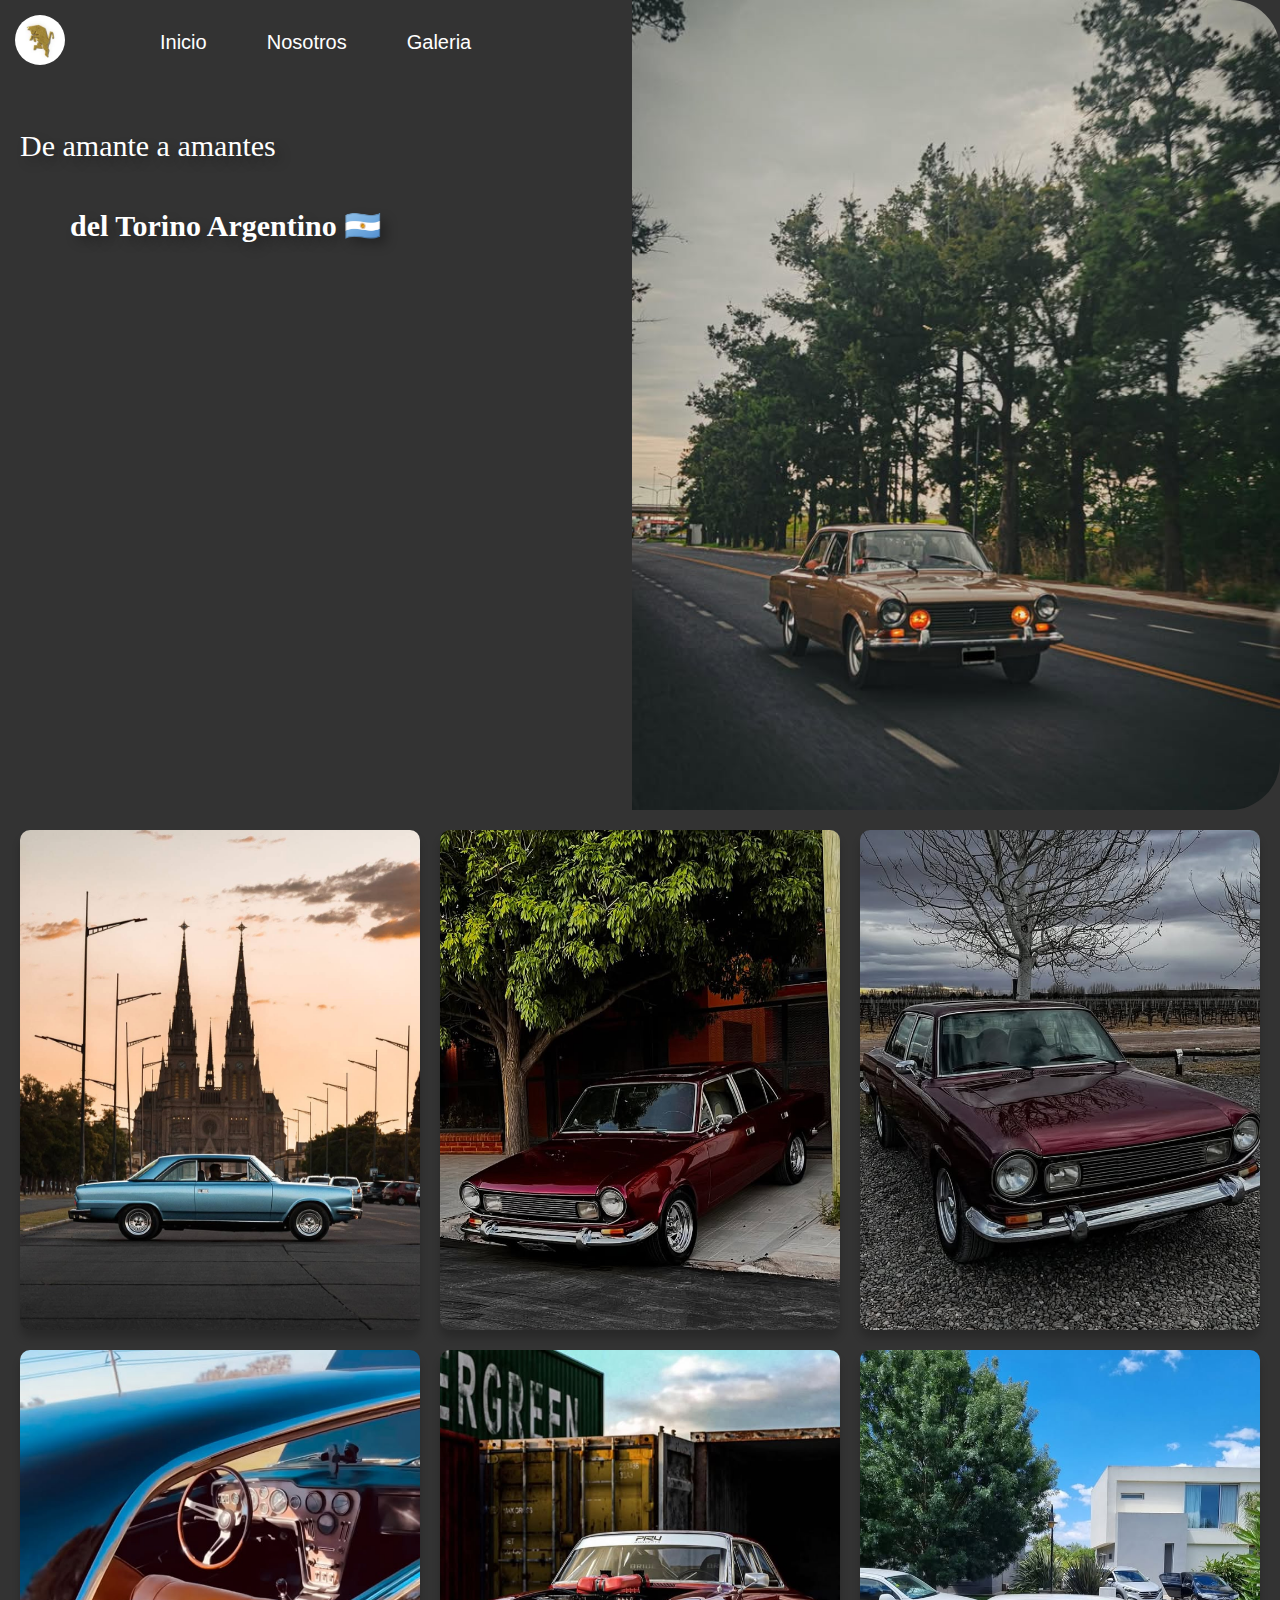
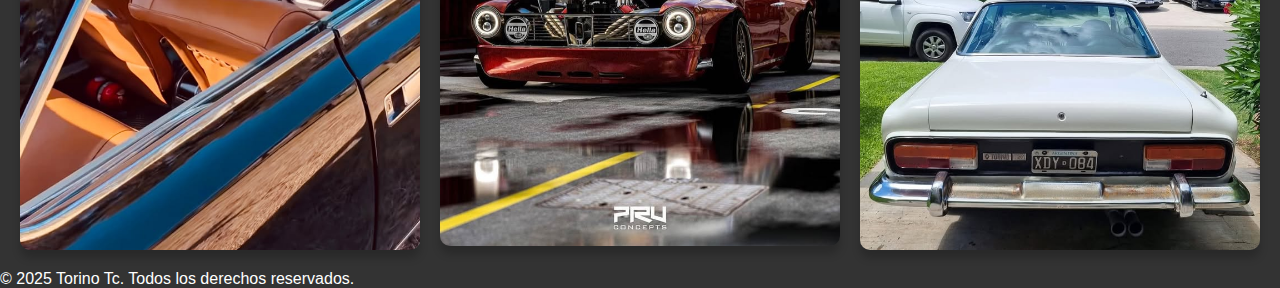
<file: index.html>
<!DOCTYPE html>
<html lang="en">
<head>
    <meta charset="UTF-8">
    <meta name="viewport" content="width=device-width, initial-scale=1.0">
    <title>Pagina de Ventas Torino TC</title>
    <link rel="stylesheet" href="./css/style.css">
</head>
<body class="body-index">
    <header class="index-header">

        <nav id="menu" >
           
            <ul>
                <a href="#home"><img src="./assets/img/torino-logo-img.jpg" alt="torino imagen"></a>
                
                <div>

                    <li><a href="#inicio">Inicio</a></li>
                    <li><a href="./assets/pages/nosotros.html">Nosotros</a></li>
                    <li><a href="./assets/pages/galeria.html">Galeria</a></li>
                </div>
            </ul>
            <h1 id="texto1">De amante a amantes</h1>
            <h1 id="texto2">del Torino Argentino 🇦🇷</h1>
        </nav>
    </header>
    <main class="main-index">
        <div class="grid-container">
            <img src="./assets/img/torinobg1.jpg" alt="img 1">
            <img src="./assets/img/torinobg2.jpg" alt="img 2">
            <img src="./assets/img/torinobg3.jpg" alt="img 3">
            <img src="./assets/img/torinobg4.jpg" alt="img 4">
            <img src="./assets/img/torinobg5.jpg" alt="img 5">
            <img src="./assets/img/torinobg7.jpg" alt="img 5">
        </div>
        

    </main>

    <footer class="index-footer">
        <p>&copy; 2025 Torino Tc. Todos los derechos reservados.</p>
    </footer>
</body>
</html>
</file>
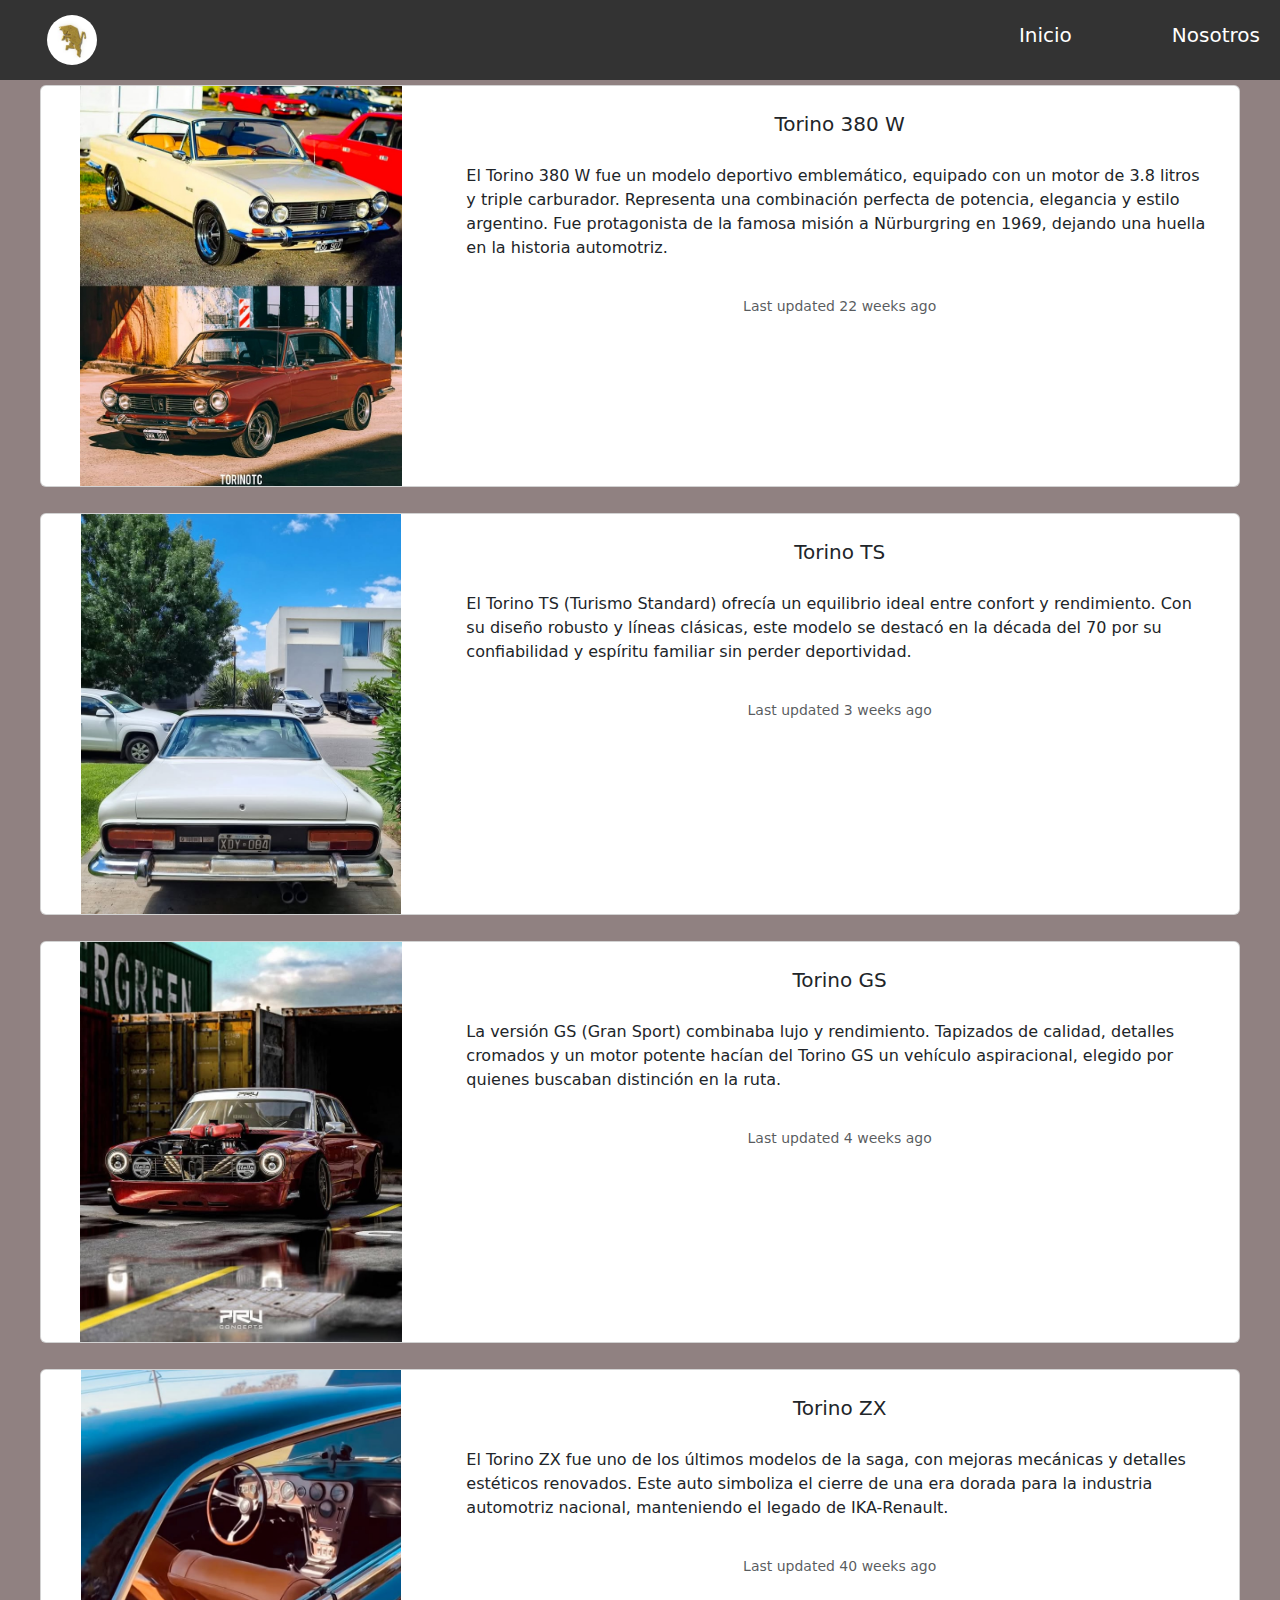
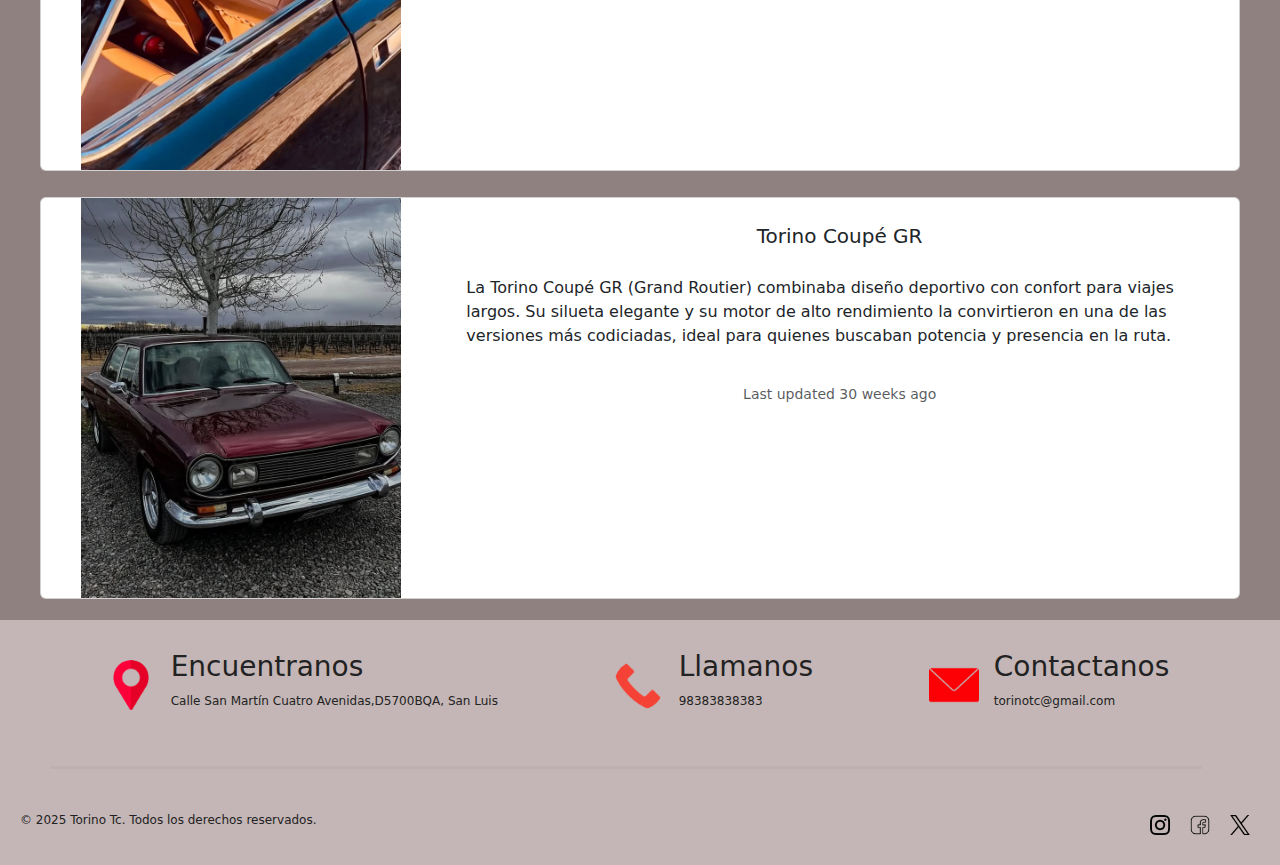
<file: pages/curiosidades.html>
<!DOCTYPE html>
<html lang="en">
<head>
    <meta charset="UTF-8">
    <meta name="viewport" content="width=device-width, initial-scale=1.0">
    <title>Galeria Torino</title>
    <link rel="stylesheet" href="../style.css">
    <link href="https://cdn.jsdelivr.net/npm/bootstrap@5.3.0/dist/css/bootstrap.min.css" rel="stylesheet">

</head>
<body>
    <header class="galeria-header">

        <nav id="menu" >
           
            <ul>
                <li><a href="../index.html"><img src="../assets/img/torino-logo-img.jpg" alt="torino logo imagen"></a></li>
                
                
                <li class="grupo-menu">
                    <ul>
                        <li><a href="../index.html">Inicio</a></li>
                        <li><a href="./nosotros.html">Nosotros</a></li>
                        
                    </ul>
                </li>
                
                
            </ul>

        </nav>
    </header>
    <main class="main-galeria">

        <section class="contenedor-galeria">
            <div class="card mb-3" >
                <div class="row g-0">
                    <div class="col-md-4">
                        <img src="../assets/img/torinobg8.jpg" alt="torinos blanco y bordo">
                    </div>
                    <div class="col-md-8">
                        <div class="card-body">
                            <h5 class="card-title">Torino 380 W</h5>
                            <p class="card-text">El Torino 380 W fue un modelo deportivo emblemático, equipado con un motor de 3.8 litros y triple carburador. Representa una combinación perfecta de potencia, elegancia y estilo argentino. 
                                                Fue protagonista de la famosa misión a Nürburgring en 1969, dejando una huella en la historia automotriz.</p>
                            <p class="card-text"><small class="text-body-secondary">Last updated 22 weeks ago</small></p>
                        </div>
                    </div>
                </div>
            </div>
        </section>

        <section class="contenedor-galeria">
            <div class="card mb-3" >
                <div class="row g-0">
                    <div class="col-md-4">
                        <img src="../assets/img/torinobg7.jpg" alt="torinos blanco y bordo">
                    </div>
                    <div class="col-md-8">
                        <div class="card-body">
                            <h5 class="card-title">Torino TS</h5>
                            <p class="card-text">El Torino TS (Turismo Standard) ofrecía un equilibrio ideal entre confort y rendimiento. Con su diseño robusto y líneas clásicas,
                                                este modelo se destacó en la década del 70 por su confiabilidad y espíritu familiar sin perder deportividad.</p>
                            <p class="card-text"><small class="text-body-secondary">Last updated 3 weeks ago</small></p>
                        </div>
                    </div>
                </div>
            </div>
        </section>

        <section class="contenedor-galeria">
            <div class="card mb-3" >
                <div class="row g-0">
                    <div class="col-md-4">
                        <img src="../assets/img/torinobg5.jpg" alt="torinos blanco y bordo">
                    </div>
                    <div class="col-md-8">
                        <div class="card-body">
                            <h5 class="card-title">Torino GS</h5>
                            <p class="card-text">La versión GS (Gran Sport) combinaba lujo y rendimiento. Tapizados de calidad,
                                                detalles cromados y un motor potente hacían del Torino GS un vehículo aspiracional, elegido por quienes buscaban distinción en la ruta.</p>
                            <p class="card-text"><small class="text-body-secondary">Last updated 4 weeks ago</small></p>
                        </div>
                    </div>
                </div>
            </div>
        </section>

        <section class="contenedor-galeria">
            <div class="card mb-3" >
                <div class="row g-0">
                    <div class="col-md-4">
                        <img src="../assets/img/torinobg4.jpg" alt="torinos blanco y bordo">
                    </div>
                    <div class="col-md-8">
                        <div class="card-body">
                            <h5 class="card-title">Torino ZX</h5>
                            <p class="card-text">El Torino ZX fue uno de los últimos modelos de la saga, con mejoras mecánicas y detalles estéticos renovados.
                                                Este auto simboliza el cierre de una era dorada para la industria automotriz nacional, manteniendo el legado de IKA-Renault.</p>
                            <p class="card-text"><small class="text-body-secondary">Last updated 40 weeks ago</small></p>
                        </div>
                    </div>
                </div>
            </div>
        </section>

        <section class="contenedor-galeria">
            <div class="card mb-3" >
                <div class="row g-0">
                    <div class="col-md-4">
                        <img src="../assets/img/torinobg3.jpg" alt="torinos blanco y bordo">
                    </div>
                    <div class="col-md-8">
                        <div class="card-body">
                            <h5 class="card-title">Torino Coupé GR</h5>
                            <p class="card-text">La Torino Coupé GR (Grand Routier) combinaba diseño deportivo con confort para viajes largos. 
                                                Su silueta elegante y su motor de alto rendimiento la convirtieron en una de las versiones más codiciadas, ideal para quienes buscaban potencia y presencia en la ruta.</p>
                            <p class="card-text"><small class="text-body-secondary">Last updated 30 weeks ago</small></p>
                        </div>
                    </div>
                </div>
            </div>
        </section>

    </main>
        <footer class="index-footer">
        <section class="seccion-contacto">
            <div class="maps-container">
                <a href="https://www.bing.com/maps?&ty=18&q=San%20Luis%2C%20San%20Luis%20torino%20tc&mb=-33.299728~-66.34066~-33.30743~-66.333752&cardbg=%23F98745&dt=1747465200000&tt=Calle%20San%20Mart%C3%ADn%20Cuatro%20Avenidas%2C%20D5700BQA%20San%20Luis%2C%20San%20Luis&tsts1=%2526ty%253D18%2526q%253DSan%252520Luis%25252C%252520San%252520Luis%252520torino%252520tc%2526mb%253D-33.299728~-66.34066~-33.30743~-66.333752%2526cardbg%253D%252523F98745%2526dt%253D1747465200000&tstt1=Calle%20San%20Mart%C3%ADn%20Cuatro%20Avenidas%2C%20D5700BQA%20San%20Luis%2C%20San%20Luis&cp=-33.303579~-66.341022&lvl=16.48&pi=0&ftst=1&ftics=True&v=2&sV=2&form=S00027">
                    <img src="../assets/img/maps.png" alt="maps icono"></a>
                <div>
                    <h3>Encuentranos</h3>
                    <p>Calle San Martín Cuatro Avenidas,D5700BQA, San Luis</p>
                </div>
            </div>
            <div class="tel-container">
                <a href="tel:+98383838383"><img src="../assets/img/phone.png" alt="telefono icono"></a>
                <div>
                    <h3>Llamanos</h3>
                    <p>98383838383</p>
                </div>
            </div>
            <div class="email-container">
                <a href="mailto:torinotc@gmail.com "><img src="../assets/img/mail.png" alt="mail icono"></a>
                <div>
                    <h3>Contactanos</h3>
                    <p>torinotc@gmail.com</p>
                </div>
            </div>
        
        </section>
        <hr class="linea-hr">

        <section class="seccion-redes">
            <div>

                <p>&copy; 2025 Torino Tc. Todos los derechos reservados.</p>

            </div>
            <div class="redes-container">
                <a href="https://www.instagram.com/torinotc/" target="_blank"><img src="../assets/img/instagram.png" alt="instagram icono"></a>
                <a href="https://www.facebook.com/TorinoTC/" target="_blank"><img src="../assets/img/facebook.png" alt="facebook icono"></a>
                <a href="https://twitter.com/TorinoTC" target="_blank"><img src="../assets/img/twitter.png" alt="twitter icono"></a>
            </div>
        </section>

    </footer>
    <script src="https://cdn.jsdelivr.net/npm/bootstrap@5.3.0/dist/js/bootstrap.bundle.min.js"></script>
</body>
</html>
</file>
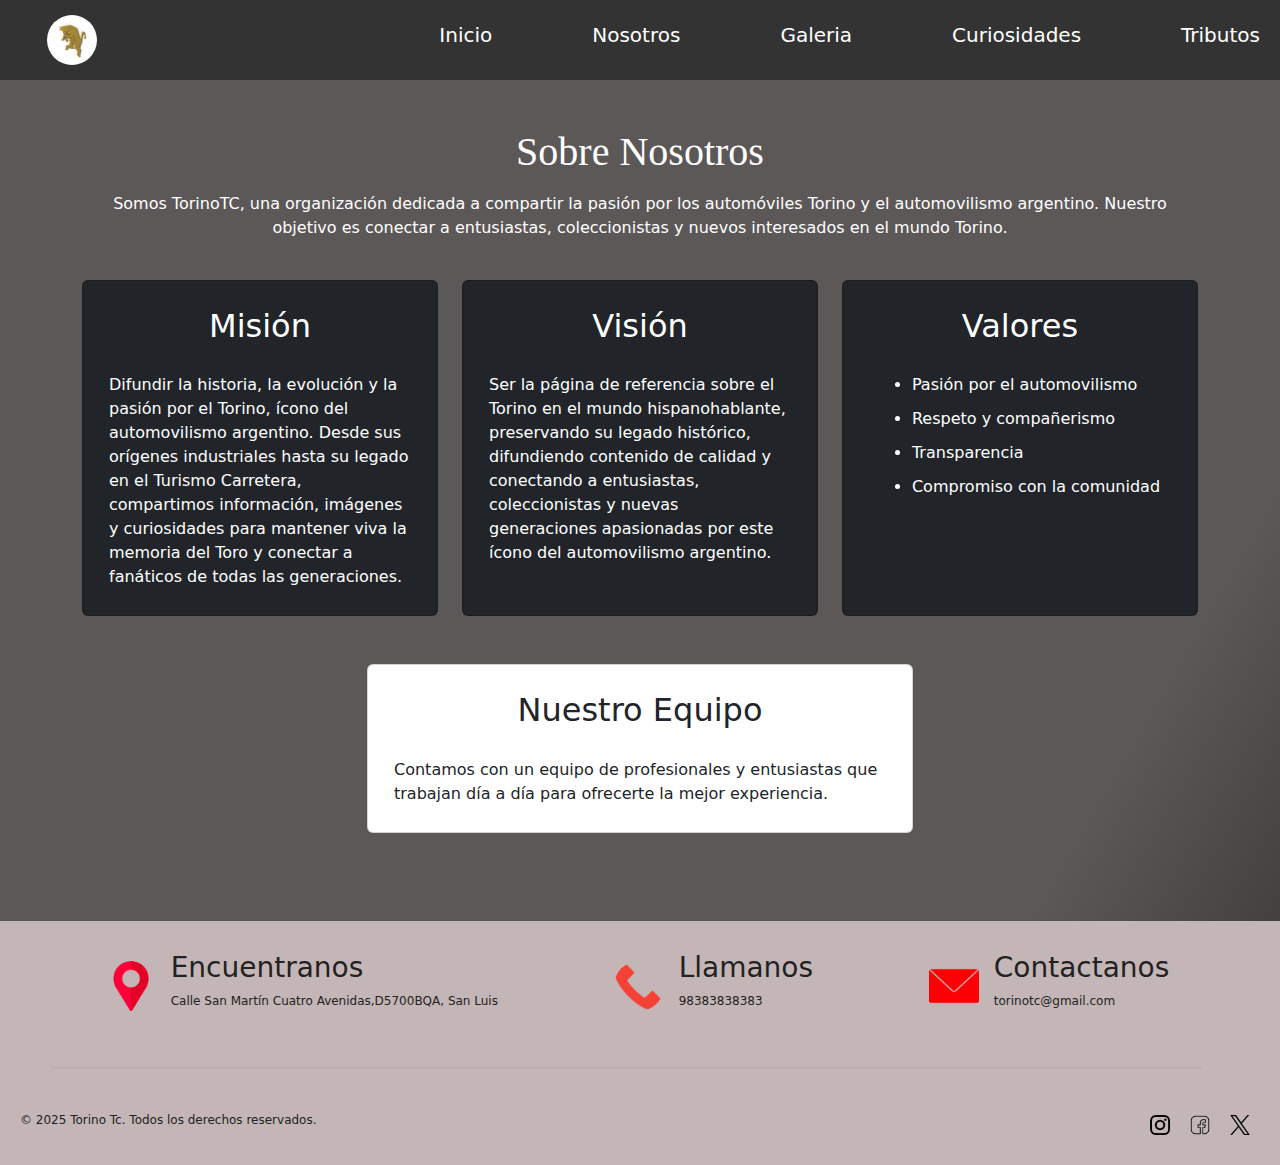
<file: pages/nosotros.html>
<!DOCTYPE html>
<html lang="es">
<head>
    <meta charset="UTF-8">
    <meta name="viewport" content="width=device-width, initial-scale=1.0">
    <title>Sobre Nosotros | TorinoTC</title>
    <link rel="stylesheet" href="../style.css">
    <link href="https://cdn.jsdelivr.net/npm/bootstrap@5.3.0/dist/css/bootstrap.min.css" rel="stylesheet">
</head>
<body>
    <header class="galeria-header">

        <nav id="menu" >
           
            <ul>
                <li><a href="../index.html"><img src="../assets/img/torino-logo-img.jpg" alt="torino logo imagen"></a></li>
                
                
                <li class="grupo-menu">
                    <ul>
                        <li><a href="../index.html">Inicio</a></li>
                        <li><a href="./nosotros.html">Nosotros</a></li>
                        <li><a href="./galeria.html">Galeria</a></li>
                        <li><a href="./curiosidades.html">Curiosidades</a></li>
                        <li><a href="./tributos.html">Tributos</a></li>
                        
                    </ul>
                </li>
                
                
            </ul>

        </nav>
    </header>
    <main class="container py-5">
        <div class="row mb-4">
            <div id="nosotros-container" class="col-12 text-center text-white">
                <h1 class="mb-3">Sobre Nosotros</h1>
                <p>
                    Somos TorinoTC, una organización dedicada a compartir la pasión por los automóviles Torino y el automovilismo argentino. Nuestro objetivo es conectar a entusiastas, coleccionistas y nuevos interesados en el mundo Torino.
                </p>
            </div>
        </div>
        <div class="row mb-4">
            <div class="col-md-4 mb-4">
                <div class="card h-100 bg-dark text-white">
                    <div class="card-body">
                        <h2 class="card-title">Misión</h2>
                        <p class="card-text">
                            Difundir la historia, la evolución y la pasión por el Torino, ícono del automovilismo argentino. Desde sus orígenes industriales hasta su legado en el Turismo Carretera,
                            compartimos información, imágenes y curiosidades para mantener viva la memoria del Toro y conectar a fanáticos de todas las generaciones.
                        </p>
                    </div>
                </div>
            </div>
            <div class="col-md-4 mb-4">
                <div class="card h-100 bg-dark text-white">
                    <div class="card-body">
                        <h2 class="card-title">Visión</h2>
                        <p class="card-text">
                            Ser la página de referencia sobre el Torino en el mundo hispanohablante, preservando su legado histórico,
                            difundiendo contenido de calidad y conectando a entusiastas, coleccionistas y nuevas generaciones apasionadas por este ícono del automovilismo argentino.
                        </p>
                    </div>
                </div>
            </div>
            <div class="col-md-4 mb-4">
                <div class="card h-100 bg-dark text-white">
                    <div class="card-body">
                        <h2 class="card-title">Valores</h2>
                        <ul class="card-text mb-0 ">
                            <li>Pasión por el automovilismo</li>
                            <li>Respeto y compañerismo</li>
                            <li>Transparencia</li>
                            <li>Compromiso con la comunidad</li>
                        </ul>
                    </div>
                </div>
            </div>
        </div>
        <div class="row mb-3">
            <div class="col-md-6 mb-4 mx-auto">
                <div class="card h-100">
                    <div class="card-body">
                        <h2 class="card-title">Nuestro Equipo</h2>
                        <p class="card-text">
                            Contamos con un equipo de profesionales y entusiastas que trabajan día a día para ofrecerte la mejor experiencia.
                        </p>

                    </div>
                </div>
            </div>
        </div>
    </main>
<footer class="index-footer">
        <section class="seccion-contacto">
            <div class="maps-container">
                <a href="https://www.bing.com/maps?&ty=18&q=San%20Luis%2C%20San%20Luis%20torino%20tc&mb=-33.299728~-66.34066~-33.30743~-66.333752&cardbg=%23F98745&dt=1747465200000&tt=Calle%20San%20Mart%C3%ADn%20Cuatro%20Avenidas%2C%20D5700BQA%20San%20Luis%2C%20San%20Luis&tsts1=%2526ty%253D18%2526q%253DSan%252520Luis%25252C%252520San%252520Luis%252520torino%252520tc%2526mb%253D-33.299728~-66.34066~-33.30743~-66.333752%2526cardbg%253D%252523F98745%2526dt%253D1747465200000&tstt1=Calle%20San%20Mart%C3%ADn%20Cuatro%20Avenidas%2C%20D5700BQA%20San%20Luis%2C%20San%20Luis&cp=-33.303579~-66.341022&lvl=16.48&pi=0&ftst=1&ftics=True&v=2&sV=2&form=S00027">
                    <img src="../assets/img/maps.png" alt="maps icono"></a>
                <div>
                    <h3>Encuentranos</h3>
                    <p>Calle San Martín Cuatro Avenidas,D5700BQA, San Luis</p>
                </div>
            </div>
            <div class="tel-container">
                <a href="tel:+98383838383"><img src="../assets/img/phone.png" alt="telefono icono"></a>
                <div>
                    <h3>Llamanos</h3>
                    <p>98383838383</p>
                </div>
            </div>
            <div class="email-container">
                <a href="mailto:torinotc@gmail.com "><img src="../assets/img/mail.png" alt="mail icono"></a>
                <div>
                    <h3>Contactanos</h3>
                    <p>torinotc@gmail.com</p>
                </div>
            </div>
        
        </section>
        <hr class="linea-hr">

        <section class="seccion-redes">
            <div>

                <p>&copy; 2025 Torino Tc. Todos los derechos reservados.</p>

            </div>
            <div class="redes-container">
                <a href="https://www.instagram.com/torinotc/" target="_blank"><img src="../assets/img/instagram.png" alt="instagram icono"></a>
                <a href="https://www.facebook.com/TorinoTC/" target="_blank"><img src="../assets/img/facebook.png" alt="facebook icono"></a>
                <a href="https://twitter.com/TorinoTC" target="_blank"><img src="../assets/img/twitter.png" alt="twitter icono"></a>
            </div>
        </section>

    </footer>
    <script src="https://cdn.jsdelivr.net/npm/bootstrap@5.3.0/dist/js/bootstrap.bundle.min.js"></script>
</body>
</html>
</file>
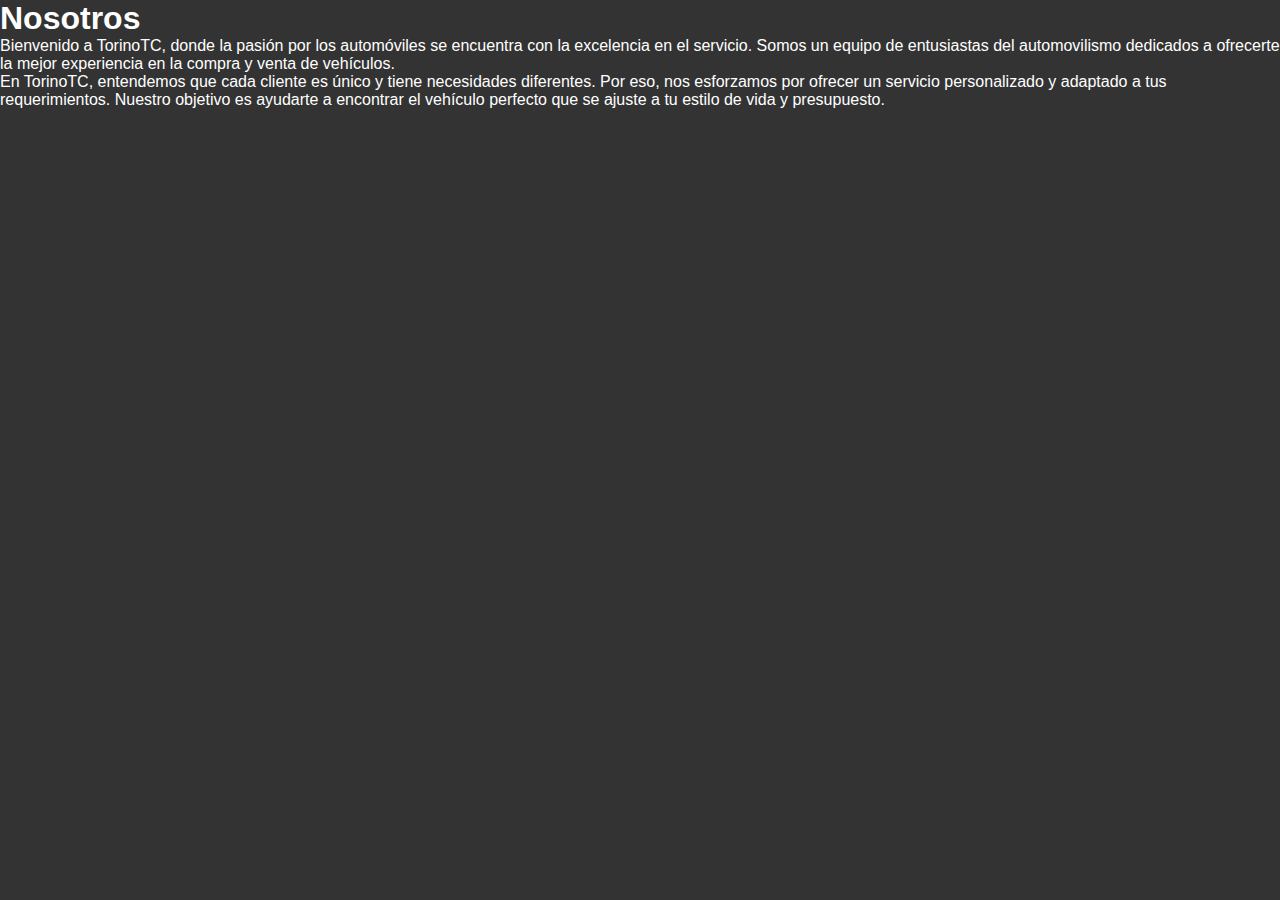
<file: assets/pages/nosotros.html>
<!DOCTYPE html>
<html lang="en">
<head>
    <meta charset="UTF-8">
    <meta name="viewport" content="width=device-width, initial-scale=1.0">
    <title>TorinoTC - Nosotros</title>
    <link rel="stylesheet" href="../../css/style.css">
</head>
<body>
    <header></header>
    <main>
        <h1>Nosotros</h1>
        <p>Bienvenido a TorinoTC, donde la pasión por los automóviles se encuentra con la excelencia en el servicio. Somos un equipo de entusiastas del automovilismo dedicados a ofrecerte la mejor experiencia en la compra y venta de vehículos.</p>
        <p>En TorinoTC, entendemos que cada cliente es único y tiene necesidades diferentes. Por eso, nos esforzamos por ofrecer un servicio personalizado y adaptado a tus requerimientos. Nuestro objetivo es ayudarte a encontrar el vehículo perfecto que se ajuste a tu estilo de vida y presupuesto.</p>
    </main>






    <footer></footer>

</body>
</html>
</file>
<file: css/style.css>
/* Estilos globales*/
* {
    margin: 0;
    padding: 0;
    box-sizing: border-box;
}

body {
    font-family: 'Poppins', sans-serif;
    background-color: #333;
    color: white
}

.index-header{
    width: 100%;
    height: 90vh;
    background-image: url(../assets/img/torinobg6.jpg);
    background-size: contain;
    background-position: right;
    background-repeat: no-repeat;
    right: 0;
    display: flex;
    
    border-radius: 50px 50px 50px 50px;
    overflow: hidden;
    text-align: center;
    background-color: #333;
    background-color: (0, 0, 0, 0.5);
}

#menu ul{
    display: flex;
    justify-content: space-between;
    gap: 50px;
    

}
#menu ul div{
    display: flex;
    justify-content: space-between;
    
    gap: 50px;
    list-style: none;
    margin: 20px;
    
    
    
}
#menu ul div li{
    display: flex;
    justify-content: center;
    align-items: center;

    margin-left: 10px;

}
#menu ul div li:hover{
    background-color: rgba(0, 0, 0, 0.7);
    border-radius: 10px;
    padding: 10px;
    
    transition: 0.3s;
    cursor: pointer;
}
#menu ul div li a{
    text-decoration: none;
    color: white;
    font-size: 20px;
    
}


#menu ul a img {
    width: 50px;
    height: 50px;
    border-radius: 30px;
    border-color: none;
    margin: 15px;
}
#menu ul a img:hover {
    transform: scale(1.1);
    transition: 0.4s;
    
}
#menu h1{
    font-family: Cormorant Garamond, serif;
    font-size: 30px;
    text-align: left;
    margin-top: 45px;
    padding-left: 20px;
    position: relative;
    
}
#texto1{
    display: block;
    font-weight: 400;
    text-shadow: 6px 6px 12px rgba(0,0,0,0.3);

    
}
#texto2{
    display: block;
    font-weight: 700;
    margin-top: 5px;
    margin-left: 50px;
    text-shadow: 6px 6px 12px rgba(0,0,0,0.3);
}
.grid-container{
    display: grid;
    grid-template-columns: repeat(auto-fit, minmax(300px, 1fr));
    gap: 20px;
    padding: 20px;
}
.grid-container img{
    width: 100%;
    height: auto;
    border-radius: 10px;
    box-shadow: 0 8px 8px rgba(0, 0, 0, 0.2);
}
.grid-container img:hover{
    transform: scale(1.05);
    transition: 0.4s;
}

.index-footer{
    
}




@media screen and (max-width: 750px){
 

}
</file>
<file: style.css>
/* Estilos globales*/
* {
  margin: 0;
  padding: 0;
  box-sizing: border-box;
}

body {
  font-family: "Poppins", sans-serif;
  color: white;
  background: linear-gradient(120deg, #5d5858 80%, #0e0d0d 120%);
}

footer {
  background-color: #c4b6b6;
}

.index-header {
  width: 100%;
  height: 100vh;
  background-image: url(./assets/img/torinobg6.jpg);
  background-size: contain;
  background-position: right;
  background-repeat: no-repeat;
  right: 0;
  display: flex;
  border-radius: 50px 50px 50px 50px;
  overflow: visible;
  text-align: center;
  background-color: #333;
  background-color: 0, 0, 0, 0.5;
}

.galeria-header {
  text-align: center;
  background-color: #333;
  background-color: 0, 0, 0, 0.5;
}

.main-galeria {
  display: flex;
  flex-direction: column;
  align-items: center;
  background-color: #908181;
}

.contenedor-galeria {
  max-width: 1200px;
  margin: 5px;
}

.col-md-4 img {
  width: 400px;
  height: 400px;
  object-fit: contain;
  overflow: hidden;
}

.card-body {
  display: flex;
  flex-direction: column;
  align-items: center;
  gap: 20px;
  padding: 20px;
  margin: 10px;
  position: relative;
}

.card-body ul {
  display: flex;
  flex-direction: column;
  justify-content: space-between;
  gap: 0.625rem;
}

.card-text {
  display: flex;
  justify-content: end;
}

#menu ul {
  display: flex;
  justify-content: space-between;
  gap: 50px;
  list-style: none;
  margin: 0;
}

#menu ul .grupo-menu li a {
  display: flex;
  justify-content: space-between;
  color: white;
  gap: 50px;
  list-style: none;
  margin: 20px;
}

#grupo-menu ul li a {
  color: white;
}

#menu ul .grupo-menu li {
  display: flex;
  justify-content: center;
  align-items: center;
  margin-left: 10px;
}

#menu ul .grupo-menu li a:hover {
  background-color: rgba(182, 165, 165, 0.7);
  border-radius: 10px;
  padding: 10px;
  transition: 0.3s;
  cursor: pointer;
}

#menu ul li a {
  text-decoration: none;
  color: rgb(8, 8, 8);
  font-size: 20px;
}

#menu ul li a img {
  width: 50px;
  height: 50px;
  border-radius: 30px;
  border-color: none;
  margin: 15px;
}

#menu ul li a img:hover {
  transform: scale(1.1);
  transition: 0.4s;
}

#menu h1 {
  font-family: Cormorant Garamond, serif;
  font-size: 30px;
  text-align: left;
  margin-top: 45px;
  padding-left: 20px;
  position: relative;
}

#texto1 {
  display: block;
  font-weight: 400;
  color: white;
  text-shadow: 6px 6px 12px rgba(0, 0, 0, 0.3);
}

#texto2 {
  display: block;
  font-weight: 700;
  margin-top: 5px;
  margin-left: 50px;
  color: white;
  text-shadow: 6px 6px 12px rgba(0, 0, 0, 0.3);
}

.grid-container {
  display: grid;
  grid-template-columns: repeat(auto-fit, minmax(300px, 1fr));
  gap: 20px;
  padding: 20px;
}

.grid-container img {
  width: 100%;
  height: auto;
  border-radius: 10px;
  box-shadow: 0 8px 8px rgba(0, 0, 0, 0.2);
}

.grid-container img:hover {
  transform: scale(1.05);
  transition: 0.4s;
}

.index-footer .seccion-contacto {
  display: flex;
  flex-direction: row;
  justify-content: space-evenly;
  align-items: center;
  padding: 10px;
}

.maps-container, .email-container, .tel-container {
  display: flex;
  flex-direction: row;
  align-items: center;
}

.maps-container div {
  display: flex;
  flex-direction: column;
  justify-content: left;
  align-items: left;
  margin: 20px 20px 20px 0;
}

.maps-container div p {
  font-size: 12px;
  margin-bottom: 10px;
  text-align: left;
}

.maps-container a {
  display: flex;
  justify-content: center;
  align-items: center;
}

.maps-container a img {
  width: 50px;
  height: 50px;
  border-radius: 30px;
  margin: 15px;
}

.maps-container a img:hover {
  transform: scale(1.1);
  transition: 0.4s;
}



.tel-container div {
  display: flex;
  flex-direction: column;
  justify-content: left;
  align-items: left;
  margin: 20px 20px 20px 0;
}

.tel-container div p {
  font-size: 12px;
  margin-bottom: 10px;
  text-align: left;
}

.tel-container a {
  display: flex;
  justify-content: center;
  align-items: center;
}

.tel-container a img {
  width: 50px;
  height: 50px;
  border-radius: 30px;
  margin: 15px;
}

.tel-container a img:hover {
  transform: scale(1.1);
  transition: 0.4s;
}


.email-container div {
  display: flex;
  flex-direction: column;
  justify-content: left;
  align-items: left;
  margin: 20px 20px 20px 0;
}

.email-container div p {
  font-size: 12px;
  margin-bottom: 10px;
  text-align: left;
}

.email-container a {
  display: flex;
  justify-content: center;
  align-items: center;
}

.email-container a img {
  width: 50px;
  height: 50px;
  border-radius: 10px;
  margin: 15px;
}

.email-container a img:hover {
  transform: scale(1.1);
  transition: 0.4s;
}

.index-footer .seccion-redes {
  display: flex;
  flex-direction: row;
  justify-content: space-between;
  align-items: center;
  padding: 20px;
}

.redes-container {
  display: flex;
  flex-direction: row;
}

.redes-container a img {
  width: 20px;
  height: 20px;
  margin: 10px;
}

.redes-container a img:hover {
  transform: scale(1.2);
  transition: 0.4s;
}

.seccion-redes div p {
  font-size: 12px;
  margin-bottom: 10px;
  text-align: left;
}

.linea-hr {
  width: 90%;
  height: 3px;
  margin-left: 50px;
  background-color: #41362f2c;
  border: none;
  display: flex;
  justify-content: center;
}
#menu div strong {
  display: block;
  font-size: large;
  font-weight: 400;
  max-width: 600px;
  text-align: center;
  color: white;
  text-shadow: 6px 6px 12px rgba(0, 0, 0, 0.3);
  margin-top: 50px;
  margin-left: 50px;
}
#nosotros-container h1 {
  font-family: Cormorant Garamond, serif;

  margin-bottom: 20px;
  color: white;
}

.curiosidades-main {
    max-width: 1100px;
    margin: 40px auto;
    padding: 20px;
    
}
.curiosidades-main h1 {
  font-family: Cormorant Garamond, serif;
  text-align:center;
  margin-bottom:32px;
}

.curiosidades-grid {
    display: grid;
    grid-template-columns: repeat(auto-fit, minmax(260px, 1fr));
    gap: 30px;
}
.curio-card {
    background: #292929;
    border-radius: 16px;
    box-shadow: 0 4px 16px rgba(0,0,0,0.18);
    padding: 32px 24px;
    transition: transform 0.3s, box-shadow 0.3s;
    cursor: pointer;
    position: relative;
    overflow: hidden;
}
.curio-card:hover {
    transform: translateY(-8px) scale(1.03);
    box-shadow: 0 6px 32px rgba(249,135,69,0.25);
    background: linear-gradient(120deg, #292929 80%, #f98745 120%);
}

.curio-title {
    font-size: 19px;
    font-weight: 700;
    color: #f98745;
    margin-bottom: 10px;
}
.curio-frase {
    font-size: 17px;
    font-style: italic;
    color: #fff;
    margin-bottom: 0;
}
.tributos-main {
    max-width: 1100px;
    margin: 40px auto;
    padding: 20px;
}
.tributos-main h1 {
  margin-bottom:32px;
  font-family: Cormorant Garamond, serif;
  color: white;
}
.tributos-grid {
    display: grid;
    grid-template-columns: repeat(auto-fit, minmax(260px, 1fr));
    gap: 30px;
}
.tributo-card {
    background: #292929;
    border-radius: 16px;
    box-shadow: 0 4px 16px rgba(0,0,0,0.18);
    padding: 24px 18px;
    text-align: center;
    color: #fff;
    transform: translateY(40px);
    animation: aparece 0.7s forwards;
}

.tributo-card:nth-child(1) { animation-delay: 0.1s; }
.tributo-card:nth-child(2) { animation-delay: 0.3s; }
.tributo-card:nth-child(3) { animation-delay: 0.5s; }

@keyframes aparece {
    to {
        opacity: 1;
        transform: translateY(0);
    }
}
 /* estilos para las tarjetas de tributos */
.tributo-img {
    width: 80px;
    height: 80px;
    object-fit: cover;
    border-radius: 50%;
    margin-bottom: 12px;
    border: 3px solid #f98745;
}
.tributo-nombre {
    font-weight: bold;
    color: #f98745;
    margin-bottom: 8px;
    font-size: 1.1rem;
}
.tributo-frase {
    font-style: italic;
    font-size: 1rem;
    color: #fff;
}
.index-footer{
  color: #222;
}

@media (max-width: 768px) {
 
  #menu ul {
    display: flex;
    justify-content: space-between;
    gap: 0px;
    list-style: none;
    margin: 0;
  }
  

  #menu h1, h2 {
    font-size: 24px;
    margin-top: 20px;
  }
  .index-footer .seccion-contacto {
    flex-direction: column;
    align-items: center;
    gap: 14px;
  }
  .maps-container, .email-container, .tel-container {
    flex-direction: column;
    align-items: center;
    text-align: center;
  }
}
/*# sourceMappingURL=style.css.map */
</file>
